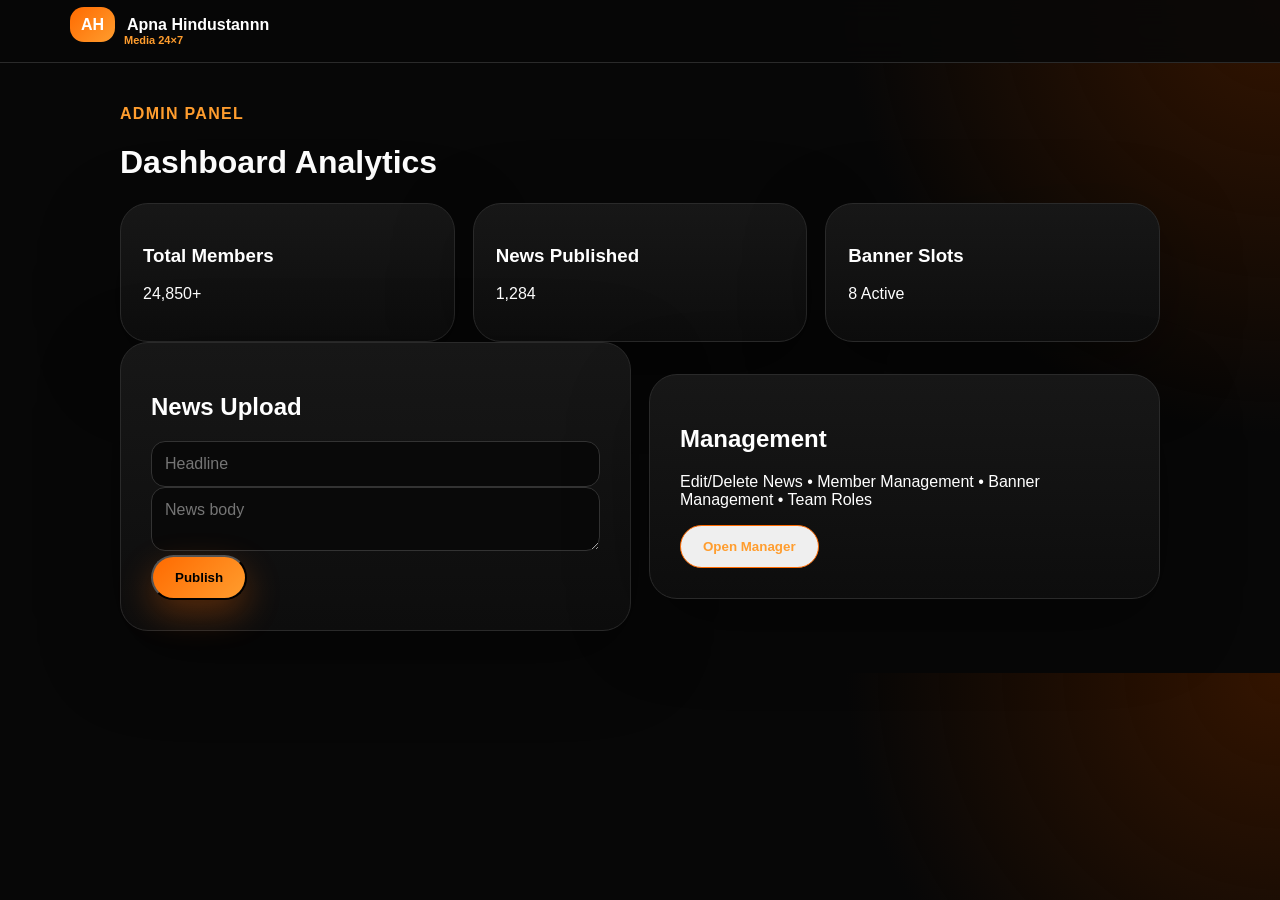
<file: admin.html>
<!DOCTYPE html><html lang="hi"><head><meta charset="UTF-8"><meta name="viewport" content="width=device-width, initial-scale=1.0"><title>Admin Dashboard</title><link rel="stylesheet" href="style.css"></head><body><header class="site-header"><nav class="navbar"><a class="brand" href="index.html"><span>AH</span> Apna Hindustannn <small>Media 24×7</small></a></nav></header><main class="page-wrap"><p class="eyebrow">Admin Panel</p><h1>Dashboard Analytics</h1><section class="dashboard-grid"><div class="dashboard-card"><h3>Total Members</h3><p>24,850+</p></div><div class="dashboard-card"><h3>News Published</h3><p>1,284</p></div><div class="dashboard-card"><h3>Banner Slots</h3><p>8 Active</p></div></section><section class="admin-tools"><div class="auth-card"><h2>News Upload</h2><input placeholder="Headline"><textarea placeholder="News body"></textarea><button class="btn primary">Publish</button></div><div class="auth-card"><h2>Management</h2><p>Edit/Delete News • Member Management • Banner Management • Team Roles</p><button class="btn ghost">Open Manager</button></div></section></main></body></html>
</file>
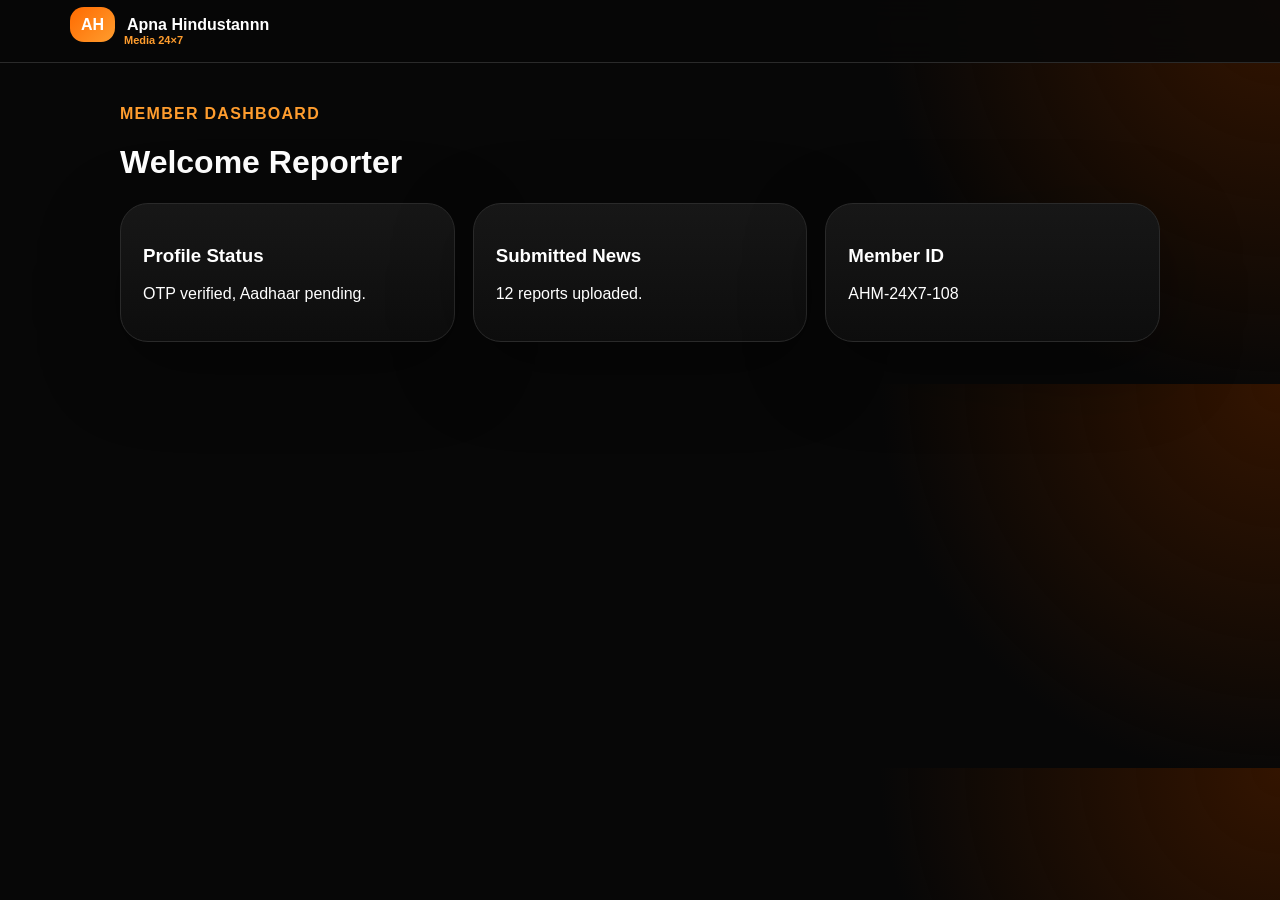
<file: dashboard.html>
<!DOCTYPE html><html lang="hi"><head><meta charset="UTF-8"><meta name="viewport" content="width=device-width, initial-scale=1.0"><title>Member Dashboard</title><link rel="stylesheet" href="style.css"></head><body><header class="site-header"><nav class="navbar"><a class="brand" href="index.html"><span>AH</span> Apna Hindustannn <small>Media 24×7</small></a></nav></header><main class="page-wrap"><p class="eyebrow">Member Dashboard</p><h1>Welcome Reporter</h1><section class="dashboard-grid"><div class="dashboard-card"><h3>Profile Status</h3><p>OTP verified, Aadhaar pending.</p></div><div class="dashboard-card"><h3>Submitted News</h3><p>12 reports uploaded.</p></div><div class="dashboard-card"><h3>Member ID</h3><p>AHM-24X7-108</p></div></section></main></body></html>
</file>
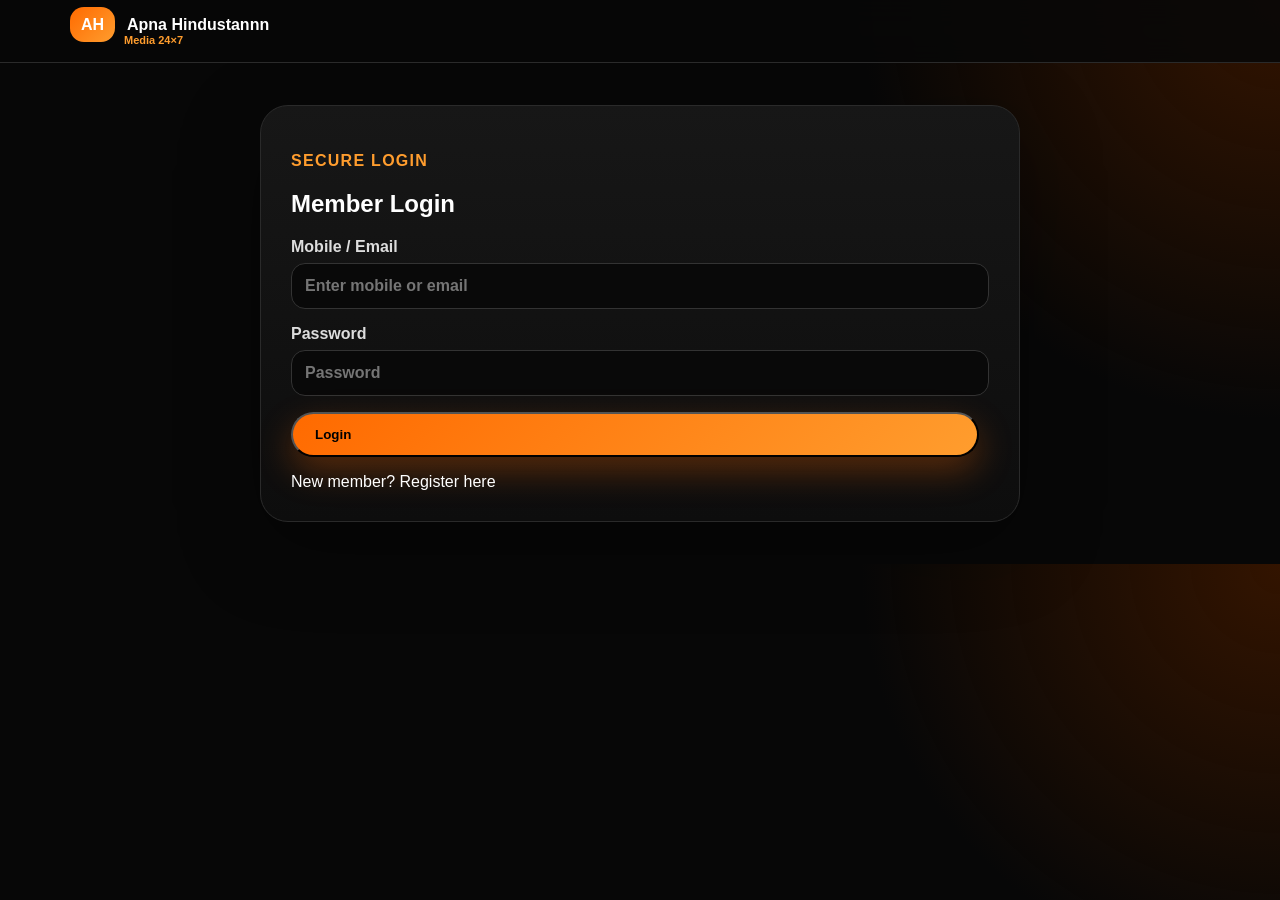
<file: login.html>
<!DOCTYPE html><html lang="hi"><head><meta charset="UTF-8"><meta name="viewport" content="width=device-width, initial-scale=1.0"><title>Login | Apna Hindustannn Media 24×7</title><link rel="stylesheet" href="style.css"></head><body><header class="site-header"><nav class="navbar"><a class="brand" href="index.html"><span>AH</span> Apna Hindustannn <small>Media 24×7</small></a></nav></header><main class="page-wrap"><section class="auth-card"><p class="eyebrow">Secure Login</p><h1>Member Login</h1><form class="form-grid"><label class="full">Mobile / Email<input placeholder="Enter mobile or email"></label><label class="full">Password<input type="password" placeholder="Password"></label><button class="btn primary full" type="button">Login</button><a class="full" href="register.html">New member? Register here</a></form></section></main></body></html>
</file>
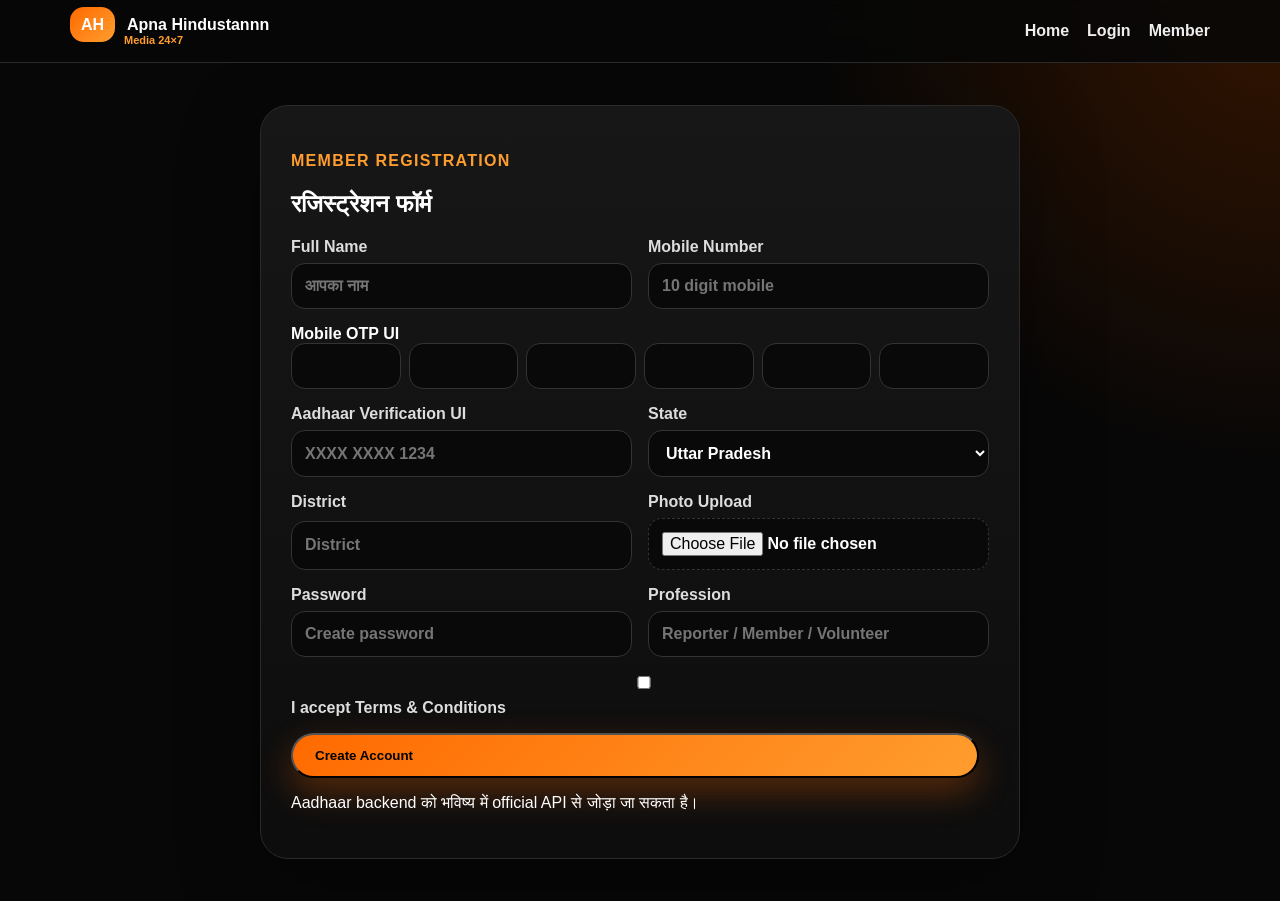
<file: register.html>
<!DOCTYPE html><html lang="hi"><head><meta charset="UTF-8"><meta name="viewport" content="width=device-width, initial-scale=1.0"><title>Register | Apna Hindustannn Media 24×7</title><link rel="stylesheet" href="style.css"></head><body><header class="site-header"><nav class="navbar"><a class="brand" href="index.html"><span>AH</span> Apna Hindustannn <small>Media 24×7</small></a><button class="menu-toggle">☰</button><div class="nav-links"><a href="index.html">Home</a><a href="login.html">Login</a><a href="dashboard.html">Member</a></div></nav></header><main class="page-wrap"><section class="auth-card"><p class="eyebrow">Member Registration</p><h1>रजिस्ट्रेशन फॉर्म</h1><form class="form-grid"><label>Full Name<input required placeholder="आपका नाम"></label><label>Mobile Number<input required type="tel" placeholder="10 digit mobile"></label><div class="full"><b>Mobile OTP UI</b><div class="otp-boxes"><input maxlength="1"><input maxlength="1"><input maxlength="1"><input maxlength="1"><input maxlength="1"><input maxlength="1"></div></div><label>Aadhaar Verification UI<input placeholder="XXXX XXXX 1234"></label><label>State<select><option>Uttar Pradesh</option><option>Madhya Pradesh</option><option>Delhi</option><option>Maharashtra</option></select></label><label>District<input placeholder="District"></label><label>Photo Upload<input type="file" accept="image/*"></label><label>Password<input type="password" placeholder="Create password"></label><label>Profession<input placeholder="Reporter / Member / Volunteer"></label><label class="full"><input type="checkbox"> I accept Terms & Conditions</label><button class="btn primary full" type="button">Create Account</button></form><p>Aadhaar backend को भविष्य में official API से जोड़ा जा सकता है।</p></section></main><script src="script.js"></script></body></html>
</file>
<file: style.css>
:root{--bg:#070707;--panel:#121212;--muted:#bdbdbd;--orange:#ff6a00;--orange2:#ff9d2e;--white:#fff;--line:#2a2a2a}*{box-sizing:border-box}body{margin:0;background:radial-gradient(circle at top right,#331400,transparent 30%),var(--bg);color:var(--white);font-family:Hind,Arial,sans-serif}a{color:inherit;text-decoration:none}.site-header{position:sticky;top:0;z-index:10;background:rgba(7,7,7,.88);backdrop-filter:blur(14px);border-bottom:1px solid var(--line)}.navbar{max-width:1180px;margin:auto;display:flex;align-items:center;justify-content:space-between;padding:16px 20px}.brand{font-family:Poppins,sans-serif;font-weight:800}.brand span{background:linear-gradient(135deg,var(--orange),var(--orange2));padding:9px 11px;border-radius:14px;margin-right:8px}.brand small{display:block;color:var(--orange2);font-size:11px;margin-left:54px}.nav-links{display:flex;gap:18px}.nav-links a{color:#eee;font-weight:600}.nav-links a:hover{color:var(--orange2)}.menu-toggle{display:none;background:var(--orange);border:0;color:white;border-radius:10px;padding:8px 12px}.ticker{display:flex;gap:12px;align-items:center;background:#0f0f0f;border-top:1px solid var(--line);padding:8px 20px}.ticker strong{background:#e42222;padding:2px 10px;border-radius:999px}.hero{max-width:1180px;margin:auto;min-height:620px;padding:70px 20px;display:grid;grid-template-columns:1.1fr .9fr;gap:34px;align-items:center}.eyebrow,.section-title p{color:var(--orange2);font-family:Poppins,sans-serif;font-weight:700;text-transform:uppercase;letter-spacing:.08em}.hero h1{font-family:Poppins,sans-serif;font-size:clamp(38px,6vw,72px);line-height:1.02;margin:10px 0}.hero p{color:#ddd;font-size:19px}.btn{display:inline-flex;padding:13px 22px;border-radius:999px;font-weight:800;margin-right:10px}.primary{background:linear-gradient(135deg,var(--orange),var(--orange2));box-shadow:0 14px 35px rgba(255,106,0,.3)}.ghost{border:1px solid var(--orange);color:var(--orange2)}.breaking-card,.panel,.auth-card,.dashboard-card,.news-detail,.team-grid article{background:linear-gradient(180deg,#171717,#0d0d0d);border:1px solid var(--line);border-radius:28px;box-shadow:0 24px 80px rgba(0,0,0,.35)}.breaking-card{padding:36px;min-height:380px;display:flex;flex-direction:column;justify-content:end;background-image:linear-gradient(180deg,rgba(0,0,0,.15),#080808),url('https://images.unsplash.com/photo-1504711434969-e33886168f5c?auto=format&fit=crop&w=900&q=80');background-size:cover;background-position:center}.breaking-card span{align-self:flex-start;background:var(--orange);padding:6px 12px;border-radius:999px;font-weight:800}.breaking-card h2{font-size:38px;margin:18px 0 8px}.slider-dots button{width:26px;height:6px;border:0;border-radius:99px;margin-right:7px;background:#777}.slider-dots .active{background:var(--orange)}.stats-strip{max-width:1180px;margin:0 auto 60px;padding:0 20px;display:grid;grid-template-columns:repeat(4,1fr);gap:16px}.stats-strip div{background:#111;border:1px solid var(--line);padding:24px;border-radius:22px}.stats-strip strong{display:block;color:var(--orange2);font-size:30px}.stats-strip span{color:var(--muted)}.section-grid{max-width:1180px;margin:0 auto 70px;padding:0 20px;display:grid;grid-template-columns:1fr 330px;gap:25px}.section-title h2{font-size:38px;margin:0 0 20px}.news-grid{display:grid;grid-template-columns:repeat(3,1fr);gap:18px}.news-card{background:#121212;border:1px solid var(--line);border-radius:22px;overflow:hidden}.news-card img{width:100%;height:145px;object-fit:cover}.news-card div{padding:16px}.news-card b{color:var(--orange2)}.sidebar{display:grid;gap:18px;align-content:start}.panel{padding:22px}.chips{display:flex;flex-wrap:wrap;gap:10px}.chips span{border:1px solid var(--orange);color:var(--orange2);border-radius:999px;padding:7px 12px}.team-section{max-width:1180px;margin:0 auto 80px;padding:0 20px}.center{text-align:center}.team-grid{display:grid;grid-template-columns:repeat(4,1fr);gap:18px}.team-grid article{padding:24px}.team-grid b{color:var(--orange2)}.footer{text-align:center;background:#050505;border-top:1px solid var(--line);padding:44px 20px}.socials{display:flex;gap:14px;justify-content:center;flex-wrap:wrap}.socials a{color:var(--orange2)}.page-wrap{max-width:1080px;margin:42px auto;padding:0 20px}.auth-card{max-width:760px;margin:auto;padding:30px}.form-grid{display:grid;grid-template-columns:repeat(2,1fr);gap:16px}.full{grid-column:1/-1}label{display:grid;gap:7px;color:#ddd;font-weight:700}input,select,textarea{width:100%;border:1px solid #333;background:#090909;color:#fff;border-radius:14px;padding:13px;font:inherit}input[type=file]{border-style:dashed}.otp-boxes{display:flex;gap:8px}.otp-boxes input{text-align:center;font-weight:800}.dashboard-grid{display:grid;grid-template-columns:repeat(3,1fr);gap:18px}.dashboard-card{padding:22px}.admin-tools{display:grid;grid-template-columns:1fr 1fr;gap:18px}.news-detail{padding:28px}.news-detail img{width:100%;max-height:360px;object-fit:cover;border-radius:22px}@media(max-width:850px){.menu-toggle{display:block}.nav-links{display:none;position:absolute;left:20px;right:20px;top:72px;background:#111;border:1px solid var(--line);border-radius:18px;padding:18px;flex-direction:column}.nav-links.open{display:flex}.hero,.section-grid,.admin-tools{grid-template-columns:1fr}.stats-strip,.team-grid,.dashboard-grid{grid-template-columns:repeat(2,1fr)}.news-grid{grid-template-columns:1fr 1fr}}@media(max-width:560px){.stats-strip,.team-grid,.dashboard-grid,.news-grid,.form-grid{grid-template-columns:1fr}.hero{padding-top:38px}.breaking-card h2{font-size:28px}.brand small{margin-left:0}.navbar{align-items:flex-start}}
</file>
